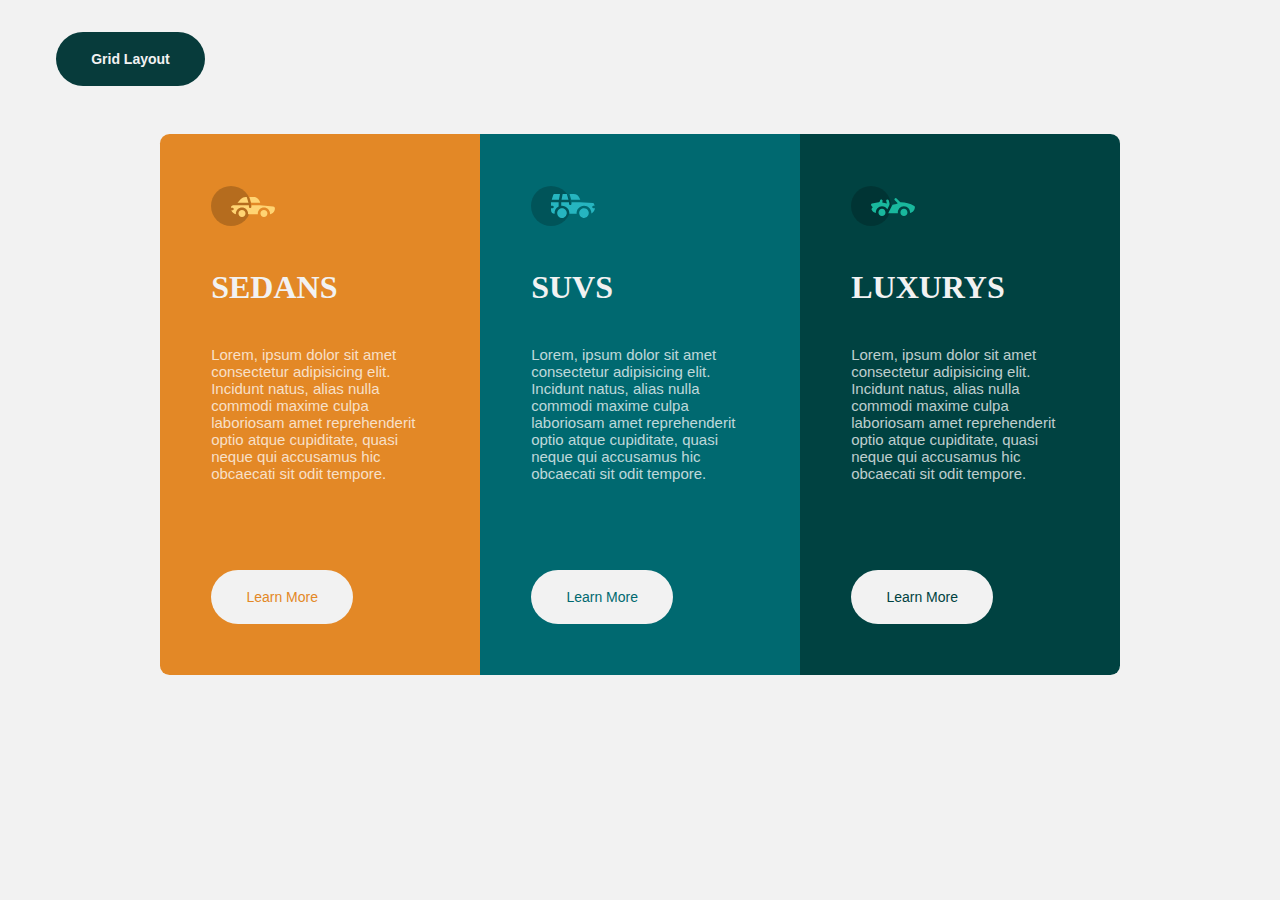
<file: index.html>
<!DOCTYPE html>
<html lang="en">
<head>
    <meta charset="UTF-8">
    <meta http-equiv="X-UA-Compatible" content="IE=edge">
    <meta name="viewport" content="width=device-width, initial-scale=1.0">
    <link rel="stylesheet" href="flex.css">
    <title>Flexbox Layout</title>
</head>
<body>
    <header>
        <ul>
            <li>
                <a href="/grid.html">
                    <button class="h-link">
                        Grid Layout
                    </button>
                </a>
            </li>
        </ul>
    </header>
    <main>
        <div class="main-container">
            <div class="bright-orange">
                <div class="icon-wrapper">
                    <img src="./images/icon-sedans.svg" alt="sedan-icon">
                </div>
                <div class="card-title">
                    <h1>
                        SEDANS
                    </h1>
                </div>
                <div class="card-text">
                    <p>Lorem, ipsum dolor sit amet consectetur adipisicing elit. Incidunt natus, alias nulla commodi maxime culpa laboriosam amet reprehenderit optio atque cupiditate, quasi neque qui accusamus hic obcaecati sit odit tempore.</p>
                </div>
                <div class="button-wrapper">
                    <button>
                        Learn More
                    </button>
                </div>
            </div>
            <div class="dark-cyan">
                <div class="icon-wrapper">
                    <img src="./images/icon-suvs.svg" alt="suv-icon">
                </div>
                <div class="card-title">
                    <h1>
                        SUVS
                    </h1>
                </div>
                <div class="card-text">
                    <p>Lorem, ipsum dolor sit amet consectetur adipisicing elit. Incidunt natus, alias nulla commodi maxime culpa laboriosam amet reprehenderit optio atque cupiditate, quasi neque qui accusamus hic obcaecati sit odit tempore.</p>
                </div>
                <div class="button-wrapper">
                    <button>
                        Learn More
                    </button>
                </div>
            </div>
            <div class="very-dark-cyan">
                <div class="icon-wrapper">
                    <img src="./images/icon-luxury.svg" alt="luxury-icon">
                </div>
                <div class="card-title">
                    <h1>
                        LUXURYS
                    </h1>
                </div>
                <div class="card-text">
                    <p>Lorem, ipsum dolor sit amet consectetur adipisicing elit. Incidunt natus, alias nulla commodi maxime culpa laboriosam amet reprehenderit optio atque cupiditate, quasi neque qui accusamus hic obcaecati sit odit tempore.</p>
                </div>
                <div class="button-wrapper">
                    <button>
                        Learn More
                    </button>
                </div>
            </div>
        </div>
    </main>

</body>
</html>
</file>
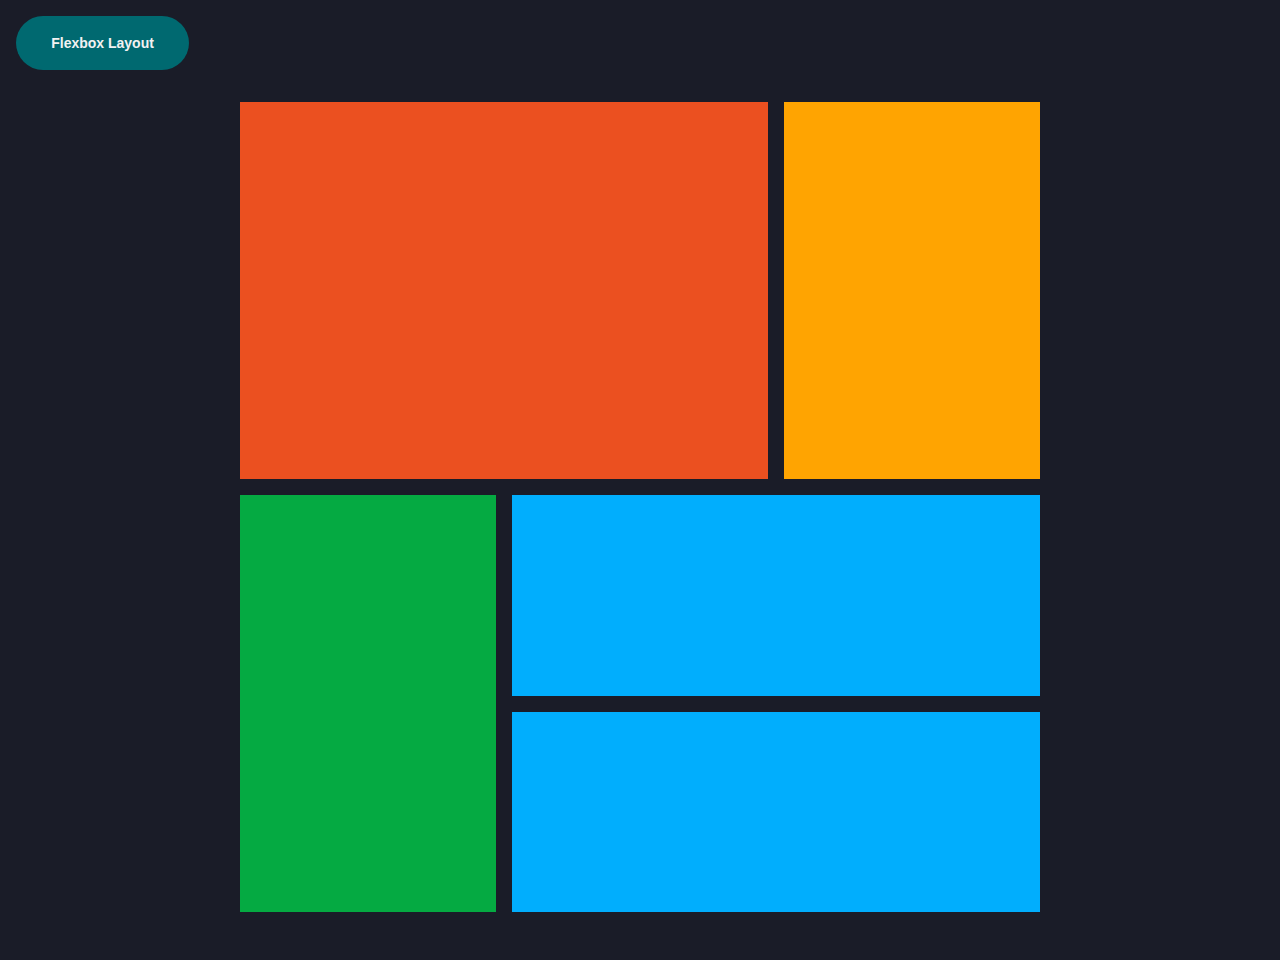
<file: grid.html>
<!DOCTYPE html>
<html lang="en">
<head>
    <meta charset="UTF-8">
    <meta http-equiv="X-UA-Compatible" content="IE=edge">
    <meta name="viewport" content="width=device-width, initial-scale=1.0">
    <link rel="stylesheet" href="grid.css">
    <title>Grid Layout</title>
</head>
<body>
    <header>
        <ul>
            <li>
                <a href="/index.html">
                    <button class="h-link">
                        Flexbox Layout
                    </button>
                </a>
            </li>
        </ul>
    </header>
    <main>
        <div class="grid-container">
            <div class="box1"></div>
            <div class="box2"></div>
            <div class="box3"></div>
            <div class="box4"></div>
            <div class="box5"></div>

        </div>
    </main>
</body>
</html>
</file>
<file: flex.css>
* {
  padding: 0;
  margin: 0;
  box-sizing: border-box;  
}

@import url('https://fonts.googleapis.com/css2?family=Lexend+Deca&display=swap');

@import url('https://fonts.googleapis.com/css2?family=Big+Shoulders+Display:wght@700&display=swap');

body {
    background: hsl(0, 0%, 95%);
    padding: 2rem;
    font-size: 15px;
    font-family: 'Lexend Deca', sans-serif;
}

h1 {
    font-family: 'Big Shoulders Display', cursive;
    font-weight: 700;
}

ul {
    list-style-type: none;
}

a {
    text-decoration: none;
}


.h-link{
    padding: 1.2rem 2.2rem;
    margin: 1rem 2.5rem;
    border-radius: 2rem;
    border: none;
    font-weight: 700;
    font-size: 14px;
    background: hsl(180, 79%, 13%);
    color: hsl(0, 0%, 95%);
    cursor: pointer;
}

.h-link:hover {
    background-color: hsl(0, 0%, 95%);
    color: hsl(180, 79%, 13%);
    outline: 3px solid hsl(180, 79%, 13%);
}


.main-container {
    display: flex;
    flex-wrap: wrap;
    justify-content: center;
}

.bright-orange {
    background: hsl(31, 77%, 52%);
    padding: 3.2rem;
    border-top-left-radius: 0.6rem;
    border-top-right-radius: 0.6rem;
    border-bottom-right-radius: 0;
    border-bottom-right-radius: 0;
    display: flex;
    flex-direction: column;
    gap: 2.5rem;
    max-width: 20rem;
}

.bright-orange button {
    padding: 1.2rem 2.2rem;
    border-radius: 2rem;
    border: none;
    font-weight: 400;
    font-size: 14px;
    color: hsl(31, 77%, 52%);
    background: hsl(0, 0%, 95%);
    cursor: pointer;
}

.bright-orange button:hover {
    background: none;
    outline: 3px solid hsl(0, 0%, 95%);
    color: hsl(0, 0%, 95%);
} 

.bright-orange p {
    color: hsla(0, 0%, 100%, 0.75);
    margin-bottom: 3rem;
}

.bright-orange h1 {
    color: hsl(0, 0%, 95%);
    font-size: 2rem;
    font-weight: 700;
}


.dark-cyan {
    background: hsl(184, 100%, 22%);
    padding: 3.2rem;
    display: flex;
    flex-direction: column;
    gap: 2.5rem;
    max-width: 20rem;
}

.dark-cyan button {
    padding: 1.2rem 2.2rem;
    border-radius: 2rem;
    border: none;
    font-weight: 400;
    font-size: 14px;
    color: hsl(184, 100%, 22%);
    background: hsl(0, 0%, 95%);
    cursor: pointer;
}

.dark-cyan button:hover {
    background: none;
    outline: 3px solid hsl(0, 0%, 95%);
    color: hsl(0, 0%, 95%);
} 

.dark-cyan p {
    color: hsla(0, 0%, 100%, 0.75);
    margin-bottom: 3rem;
}

.dark-cyan h1 {
    color: hsl(0, 0%, 95%);
    font-size: 2rem;
}


.very-dark-cyan {
    background: hsl(179, 100%, 13%);
    border-bottom-left-radius: 0.6rem;
    border-bottom-right-radius: 0.6rem;
    padding: 3.2rem;
    display: flex;
    flex-direction: column;
    gap: 2.5rem;
    max-width: 20rem;
}

.very-dark-cyan button {
    padding: 1.2rem 2.2rem;
    border-radius: 2rem;
    border: none;
    font-weight: 400;
    font-size: 14px;
    color: hsl(179, 100%, 13%);
    background: hsl(0, 0%, 95%);
    cursor: pointer;
}

.very-dark-cyan button:hover {
    background: none;
    outline: 3px solid hsl(0, 0%, 95%);
    color: hsl(0, 0%, 95%);
} 

.very-dark-cyan p {
    color: hsla(0, 0%, 100%, 0.75);
    margin-bottom: 3rem;
}

.very-dark-cyan h1 {
    color: hsl(0, 0%, 95%);
    font-size: 2rem;
}


@media screen and (min-width: 992px) {
    body {
        padding: 1rem;
    }

    ul button {
        margin: 1rem 11rem;
    }
    .main-container {
        margin-top: 2rem;
    }

    .bright-orange {
        border-top-left-radius: 0.6rem;
        border-bottom-left-radius: 0.6rem;
        border-top-right-radius: 0;
        border-bottom-right-radius: 0;
        
    }

    .very-dark-cyan {
        border-top-right-radius: 0.6rem;
        border-bottom-right-radius: 0.6rem;
        border-top-left-radius: 0;
        border-bottom-left-radius: 0;
        
    }
}


.grid-container {
    display: grid;
    /* grid-template-columns: auto auto auto; */
    grid-auto-columns: auto;
    grid-template-rows: repeat(3, 15rem);
    margin: 2rem auto;
    max-width: 50rem;
    gap: 1rem;
}
</file>
<file: grid.css>
* {
    padding: 0;
    margin: 0;
    box-sizing: border-box;  
  }
  
body {
      background: #1a1c28;
      padding: 1rem;
      font-size: 15px;
      font-family: 'Lexend Deca';
}
  
ul {
      list-style-type: none;
}
  
a {
      text-decoration: none;
}
  
.h-link {
    padding: 1.2rem 2.2rem;
    border-radius: 2rem;
    border: none;
    font-weight: 700;
    font-size: 14px;
    background: hsl(184, 100%, 22%);
    color: hsl(0, 0%, 95%);
    cursor: pointer;
}

.h-link:hover {
    background-color: hsl(0, 0%, 95%);
    color: hsl(180, 79%, 13%);
    outline: 3px solid hsl(180, 79%, 13%);
}


.grid-container {
    margin: 2rem auto;
    max-width: 50rem;
    display: grid;
    grid-template-columns: (3, 1fr);
    gap: 1rem;
    grid-template-rows: 10rem;
    height: 90vh;
    grid-template-areas: 
    'A A B '
    'A A B'
    'C D D'
    'C E E';
}

.box1 {
    background: #eb5020;
    grid-area: A;
}

.box2 {
    background: #ffa401;
    grid-area: B;

}

.box3 {
    background: #05aa42;
    grid-area: C;

}

.box4 {
    background: #01aefd;
    grid-area: D;

}

.box5 {
    background: #01aefd;
    grid-area: E;
}
</file>
